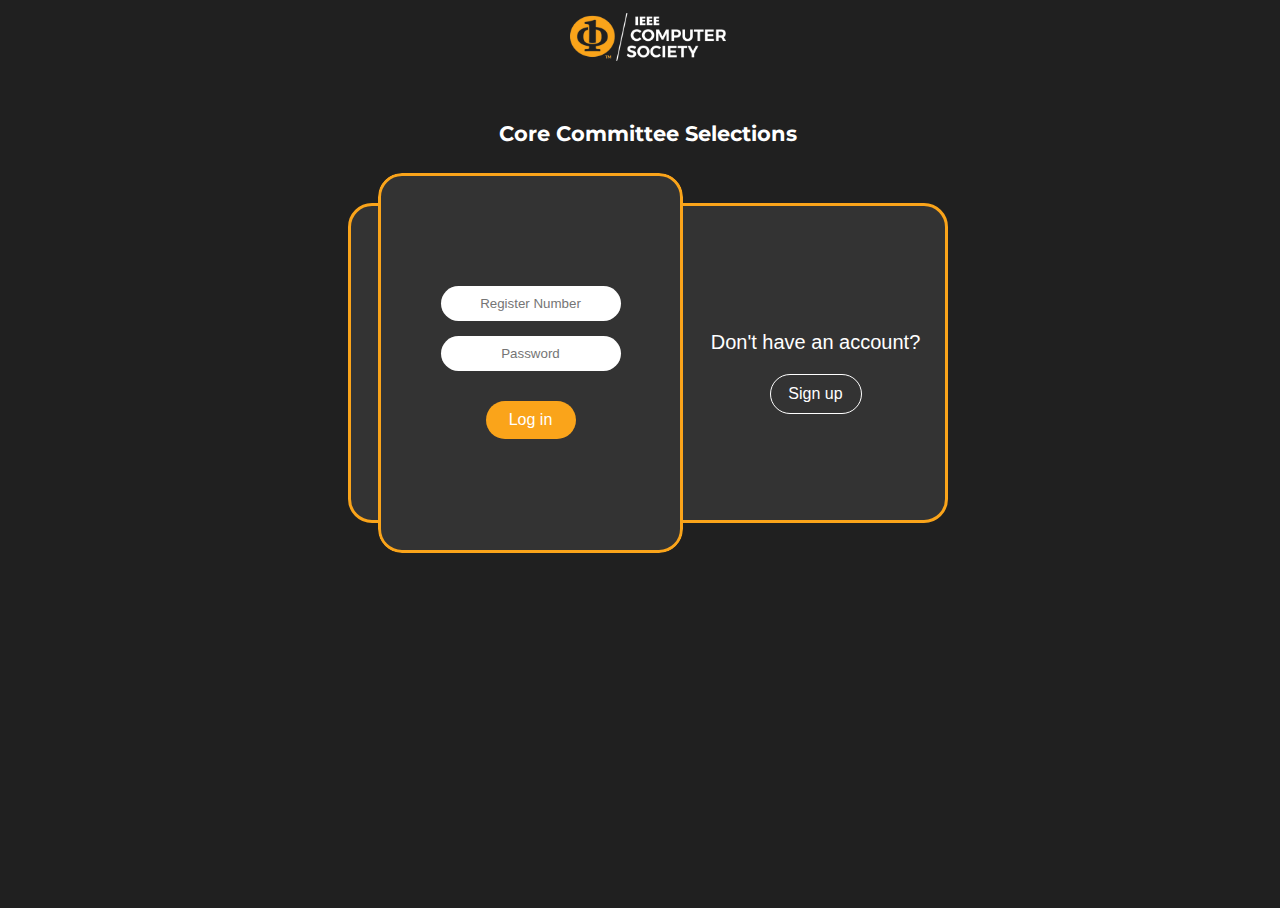
<file: index.html>
<!DOCTYPE html>
<html lang="en">
  <head>
    <meta charset="UTF-8" />
    <meta name="author" content="Aditya Menon" />
    <meta name="viewport" content="width=device-width, initial-scale=1.0" />
    <title>IEEECS | Selections</title>
    <link rel="stylesheet" href="style.css" />
    <link rel="icon" type="image/png" href="images/logoicon.png" />
    <link
      href="https://fonts.googleapis.com/css?family=Poppins:400,600,700"
      rel="stylesheet"
    />
    <link
      href="https://fonts.googleapis.com/css?family=Montserrat"
      rel="stylesheet"
    />
  </head>
  <body>
    <!-- partial:index.partial.html -->
    <div class="row" style="text-align: center;">
      <img src="images/ieeecsnew.png" id="mainlogo" />
    </div>
    <br />
    <!-- <table>
    <tr> -->
    <!-- <td id="leftcell"> -->
    <div class="outer">
      <div class="mycontainer">
        <div style="text-align: center;">
          <h2 class="Lheading">Core Committee Selections</h2>
        </div>
        <br />

        <div class="left">
          <object
            type="image/svg+xml"
            id="vector"
            data="images/illustration.svg"
          >
            Your browser does not support SVG
          </object>
        </div>
        <!-- </td> -->
        <!-- <td id="midcell"></td> -->
        <!-- <td id="rightcell"> -->
        <div class="right">
          <div class="container">
            <!-- <div class="box"></div> -->
            <div class="container-forms">
              <div class="container-info">
                <div class="info-item">
                  <div class="table">
                    <div class="table-cell">
                      <p>
                        Have an account?
                      </p>
                      <div class="btn">
                        Log in
                      </div>
                    </div>
                  </div>
                </div>
                <div class="info-item">
                  <div class="table">
                    <div class="table-cell">
                      <p>
                        Don't have an account?
                      </p>
                      <div class="btn">
                        Sign up
                      </div>
                    </div>
                  </div>
                </div>
              </div>
              <div class="container-form">
                <div class="form-item log-in">
                  <div class="table">
                    <div class="table-cell">
                      <input name="Username" placeholder="Register Number" />
                      <input
                        name="Password"
                        placeholder="Password"
                        type="Password"
                      />
                      <div class="btn">
                        Log in
                      </div>
                    </div>
                  </div>
                </div>
                <div class="form-item sign-up">
                  <div class="table">
                    <div class="table-cell">
                      <input
                        name="email"
                        placeholder="Email"
                        type="text"
                      /><input
                        name="fullName"
                        placeholder="Full Name"
                        type="text"
                      /><input
                        name="Username"
                        placeholder="Register Number"
                        type="text"
                      /><input
                        name="Password"
                        placeholder="Password"
                        type="Password"
                      />
                      <div class="btn">
                        Sign up
                      </div>
                    </div>
                  </div>
                </div>
              </div>
            </div>
          </div>
        </div>
      </div>
      <!-- </td>
  </tr>
</table> -->
      <div class="container" id="phone" style="text-align: center;">
        <div class="toggle" style="text-align: center;">
          <h2 class="Lheading">Core Committee Selections</h2>
        </div>
        <div class="row">
          <div class="phone_login">
            <h2 class="Sheading">Login</h2>
            <input name="Username" placeholder="Register Number" />
            <input name="Password" placeholder="Password" />
            <br />
            <div class="btn">
              Log in
            </div>
            <br />
            <br />
            <h4 style="color: white" id="reglink">
              Not Registered? Click <a href="register.html">Here</a>
            </h4>
          </div>
        </div>
      </div>
    </div>

    <!-- partial -->
    <script src="https://code.jquery.com/jquery-2.2.4.min.js"></script>
    <script src="script.js"></script>
  </body>
</html>
</file>
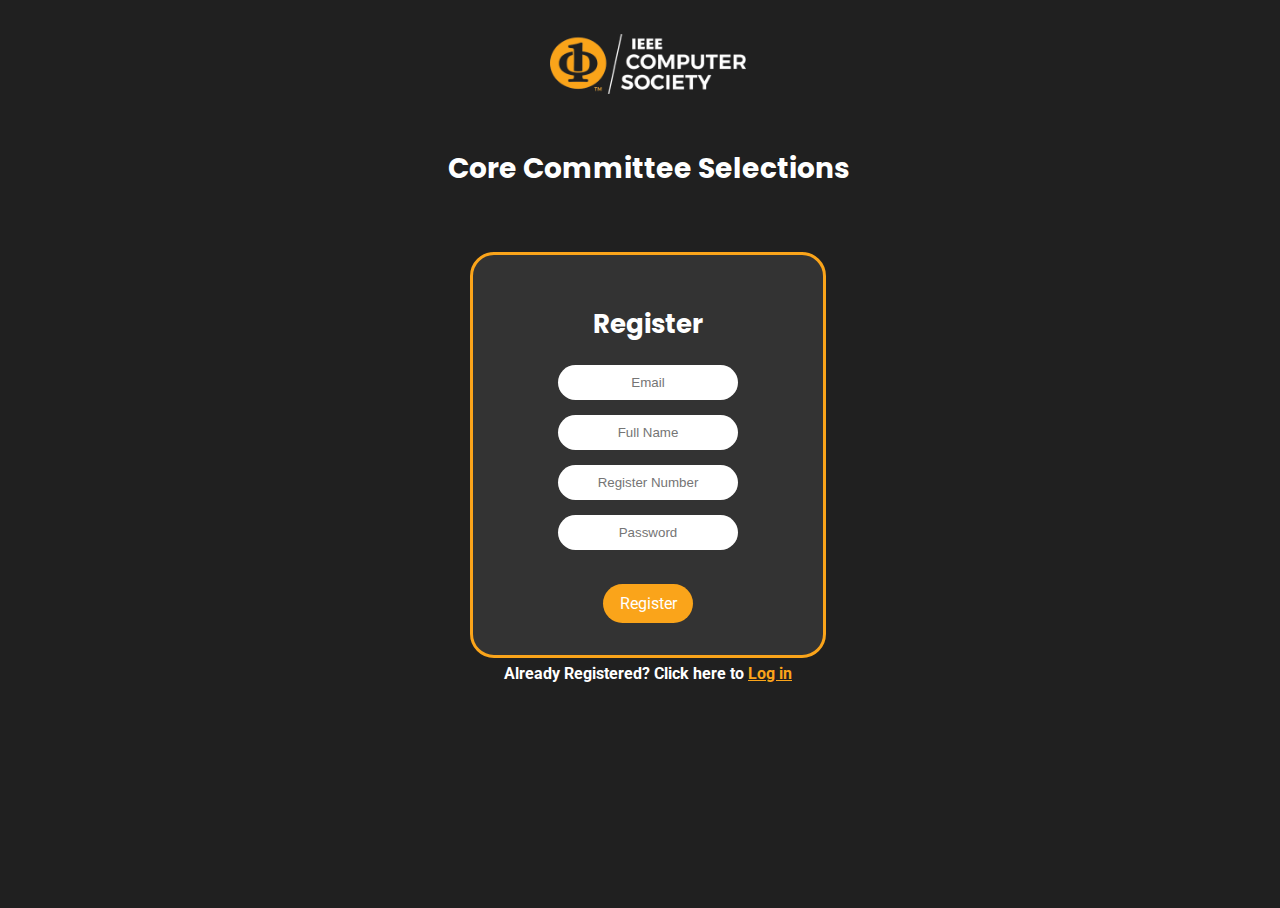
<file: register.html>
<!DOCTYPE html>
<html>
<head>
	<meta charset="UTF-8">
  <meta name="author" content="Aditya Menon">
  <meta name="viewport" content="width=device-width, initial-scale=1.0">
  <title>IEEECS | Selections</title>
  <link rel="stylesheet" href="register.css">
  <link rel="icon" type="image/png" href="images/logoicon.png">
  <link
      href="https://fonts.googleapis.com/css?family=Poppins:400,600,700"
      rel="stylesheet"
    />
    <link href='https://fonts.googleapis.com/css?family=Montserrat' rel='stylesheet'>
<body>
	<div class="row" style="text-align: center;">
			<img src="images/ieeecsnew.png" id="mainlogo">
	</div>
    <h2 class="Lheading">Core Committee Selections</h2>
    <br>
    <div class="container" id="phone" style="text-align: center;">
      <div class="row">
          <div class="phone_reg">
            <h2 class="Sheading">Register</h2>
            <input name="email" placeholder="Email" type="text" /><input name="fullName" placeholder="Full Name" type="text" /><input name="Username" placeholder="Register Number" type="text" /><input name="Password" placeholder="Password" type="Password" />
            <br>
            <div class="btn">
              Register
            </div>
            <br>
            <h4 style="color: white" id="reglink">Already Registered? Click here to <a href="index.html">Log in</a></h4>  
          </div>
      </div>
    </div>
</body>
</html>
</file>
<file: style.css>
@charset "UTF-8";
@media only screen and (max-width: 660px) {
  .phone_login {
    width: 80% !important;
  }
  input {
    width: 70% !important;
  }
  input:focus {
    width: 80% !important;
  }
}
@media only screen and (max-width: 880px) {
  /* table {
    display: none !important;
  } */

  .mycontainer {
    display: none;
    order: 2;
  }

  #phone {
    order: 1;
    /* z-index: 10; */
  }
  /*.phone_login
  {
  	width: 300px;
  	height: 350px;
  	top: 20% !important;
  	border-style: solid;
  	border-color: #FAA41A;
  	background-color: #333;
  	border-radius: 24px;
  	margin-right: auto;
  	margin-left: auto;
  }*/
  .Lheading {
    font-size: 24px !important;
  }
  #vector {
    display: none;
  }
  .left {
    display: none;
  }
  .right {
    width: 100% !important;
  }
  .phone_login {
    top: 10% !important;
  }
}
@media only screen and (min-width: 880px) and (max-width: 1290px) {
  .phone_login {
    display: none;
  }
  #phone {
    display: none;
  }
  #vector {
    display: none;
  }
  .left {
    display: none;
  }
  .right {
    width: 100%;
    text-align: center;
  }
  .container {
    top: 71% !important;
  }
  #reglink {
    display: none;
  }
  #leftcell {
    display: none;
  }
  .Lheading {
    /* padding-bottom: 15%;
    margin-bottom: 8%; */
  }
}
@media only screen and (min-width: 1290px) {
  .phone_login {
    display: none;
  }
  #phone {
    display: none;
  }
  .Lheading {
    margin-bottom: 0% !important;
  }
  table {
  }
}
@import url(https://fonts.googleapis.com/css?family=Oswald|Roboto);
*.focus {
  outline: 0;
}
body {
  /*background-image: url('images/grid2.png');*/
  position: absolute;
  left: 0;
  top: 0;
  width: 100%;
  height: 100%;
  font-family: "Roboto", sans-serif;
  background-color: #202020;
  overflow: hidden;
}
#mainlogo {
  height: 3em;
  position: relative;
  text-align: center;
  margin-top: 5px;
}
.table {
  display: table;
  width: 100%;
  height: 100%;
  border-style: none;
}

.table-cell {
  display: table-cell;
  vertical-align: middle;
  -moz-transition: all 0.5s;
  -o-transition: all 0.5s;
  -webkit-transition: all 0.5s;
  transition: all 0.5s;
  background-color: #333;
  border-style: solid;
  border-color: #faa41a;
  border-radius: 24px;
}

.container {
  position: relative;
  width: 600px;
  margin: auto;
  /* margin: 30px auto 0; */
  height: 320px;
  /*background-color: #FAA41A;*/
  /* top: 40%; */
  /* margin-top: 160px; */
  -moz-transition: all 0.5s;
  -o-transition: all 0.5s;
  -webkit-transition: all 0.5s;
  transition: all 0.5s;
}
@media (min-width: 1290px) {
  .container {
    /* margin-top: -65px !important; */
  }
}
.container .box {
  position: absolute;
  left: 0;
  top: 0;
  width: 100%;
  height: 100%;
  overflow: hidden;
}
.container .box:before,
.container .box:after {
  content: " ";
  position: absolute;
  left: 152px;
  top: 50px;
  background-color: #9297e0;
  transform: rotateX(52deg) rotateY(15deg) rotateZ(-38deg);
  width: 300px;
  height: 285px;
  -moz-transition: all 0.5s;
  -o-transition: all 0.5s;
  -webkit-transition: all 0.5s;
  transition: all 0.5s;
}
/*ARTIFACT TO BE REMOVED
.container .box:after {
  background-color: black;
  top: -100px;
  left: -100px;
  width: -100px;
  height: -100px;
}*/
.container .container-forms {
  position: relative;
}
.container .btn {
  cursor: pointer;
  text-align: center;
  margin: 0 auto;
  width: 60px;
  color: #fff;
  background-color: #faa41a;
  opacity: 1;
  -moz-transition: all 0.5s;
  -o-transition: all 0.5s;
  -webkit-transition: all 0.5s;
  transition: all 0.5s;
}
.container .btn:hover {
  opacity: 0.7;
}
.container .btn,
.container input {
  padding: 10px 15px;
}
/*INPUT BOXES*/
.container input {
  margin: 0 auto 15px;
  display: block;
  width: 150px;
  -moz-transition: all 0.3s;
  -o-transition: all 0.3s;
  -webkit-transition: all 0.3s;
  transition: all 0.3s;
  border-style: none;
  border-radius: 24px;
  text-align: center;
}
.container input:focus {
  width: 220px;
  background-color: #faa41a;
}
.container .container-forms .container-info {
  text-align: left;
  font-size: 0;
}
.container .container-forms .container-info .info-item {
  text-align: center;
  font-size: 16px;
  width: 300px;
  height: 320px;
  display: inline-block;
  vertical-align: top;
  color: #fff;
  opacity: 1;
  -moz-transition: all 0.3s;
  -o-transition: all 0.3s;
  -webkit-transition: all 0.3s;
  transition: all 0.3s;
}
.container .container-forms .container-info .info-item p {
  font-size: 20px;
  margin: 20px;
}
.container .container-forms .container-info .info-item .btn {
  background-color: transparent;
  border: 1px solid #fff;
}
.container .container-forms .container-info .info-item .table-cell {
  padding-right: 35px;
}
.container
  .container-forms
  .container-info
  .info-item:nth-child(2)
  .table-cell {
  padding-left: 35px;
  padding-right: 0;
}
.container .container-form {
  overflow: hidden;
  position: absolute;
  left: 30px;
  top: -30px;
  width: 305px;
  height: 380px;
  /*background-color: #333;
  border-style: solid;
  border-color: #FAA41A;*/
  background: transparent;
  /*background-color: #333*/
  /* box-shadow: 0 0 15px 0 rgba(0, 0, 0, 0.2);*/
  -moz-transition: all 0.75s;
  -o-transition: all 0.75s;
  -webkit-transition: all 0.75s;
  transition: all 0.75s;
}
.container .container-form:before {
  content: "✔";
  position: absolute;
  left: 160px;
  top: -50px;
  color: #5356ad;
  font-size: 130px;
  opacity: 0;
  -moz-transition: all 0.75s;
  -o-transition: all 0.75s;
  -webkit-transition: all 0.75s;
  transition: all 0.75s;
  background-color: #333;
}
.container .container-form .btn {
  position: relative;
  /*box-shadow: 0 0 10px 1px #ff73b3;*/
  margin-top: 30px;
}
.container .form-item {
  position: absolute;
  left: 0;
  top: 0;
  width: 100%;
  height: 100%;
  opacity: 1;
  -moz-transition: all 0.75s;
  -o-transition: all 0.75s;
  -webkit-transition: all 0.75s;
  transition: all 0.75s;
}
.container .form-item.sign-up {
  position: absolute;
  left: -100%;
  opacity: 0;
}
.container.log-in .box:before {
  position: absolute;
  left: 180px;
  top: 62px;
  height: 265px;
}
.container.log-in .box:after {
  top: 22px;
  left: 192px;
  width: 324px;
  height: 220px;
}
.container.log-in .container-form {
  left: 265px;
}
.container.log-in .container-form .form-item.sign-up {
  left: 0;
  opacity: 1;
}
.container.log-in .container-form .form-item.log-in {
  left: -100%;
  opacity: 0;
}
.container.active {
  width: 260px;
  height: 140px;
  margin-top: -70px;
}
.container.active .container-form {
  left: 30px;
  width: 200px;
  height: 200px;
}
.container.active .container-form:before {
  content: "✔";
  position: absolute;
  left: 51px;
  top: 5px;
  color: #5356ad;
  font-size: 130px;
  opacity: 1;
}
.container.active input,
.container.active .btn,
.container.active .info-item {
  display: none;
  opacity: 0;
  padding: 0px;
  margin: 0 auto;
  height: 0;
}
.container.active .form-item {
  height: 100%;
}
.container.active .container-forms .container-info .info-item {
  height: 0%;
  opacity: 0;
}

/*.rabbit {
  width: 50px;
  height: 50px;
  position: absolute;
  bottom: 20px;
  right: 20px;
  z-index: 3;
  fill: #fff;
}*/

.btn {
  background-color: #faa41a;
  border-radius: 25px;
}
.btn:hover {
  background-color: #faa41a;
}
.container.btn:focus {
  background-color: #42f57b;
}
.form-item {
  border-radius: 24px;
}
.container-form {
  border-radius: 24px;
}
.Lheading {
  font-family: "Montserrat" !important;
  color: white;
  font-size: 1.3em !important;
  font-weight: bold;
  text-align: center;
  /* margin-top: 50px; */
}
.Sheading {
  font-family: "Montserrat" !important;
  color: white;
  font-size: 26px;
  text-align: center;
  margin-top: 50px;
}
.phone_login {
  position: relative;
  z-index: 10;
  width: 250px;
  height: 320px;
  border-style: solid;
  border-color: #faa41a;
  background-color: #333;
  border-radius: 24px;
  /* margin-left: 5%;
  margin-right: 5%; */
  margin: auto;
  /*transform: translate(-1%,-25%);*/
}
a {
  color: #faa41a;
}
#reglink {
  margin-left: 5% !important;
  margin-right: 5% !important;
}

@media (max-width: 650px) {
  .container {
    width: 100% !important;
  }
}
@media (max-width: 330px) {
  .Lheading {
    margin-top: 40px;
    font-size: 23px;
  }
}
#vector {
  height: 400px;
  width: 550px;
}
/* table {
  z-index: 1;
  margin-top: 6%;
  margin-left: 5%;
  margin-right: 5%;
  bottom: 10%;
}
#leftcell {
  width: 50%;
}
#rightcell {
  width: 50%;
} */
#reglink {
  font-family: "Montserrat" !important;
  top: 1%;
}
.left {
  float: left;
  width: 50%;
  text-align: center;
}
.right {
  float: left;
  text-align: center;
}

#phone {
  /* display: none; */
  position: absolute;
  top: 40%;
  left: 50%;
  transform: translate(-50%, -50%);
}
.Lheading {
  margin: 3% !important;
}
</file>
<file: register.css>
@charset "UTF-8";

@import url(https://fonts.googleapis.com/css?family=Oswald|Roboto);
@media only screen and (max-width: 700px) 
{
  .Lheading
  {
    font-size: 24px !important;
    margin-bottom: 8% !important;
  }
}
*.focus
{
  outline: 0;
}
body {
  /*background-image: url('images/grid2.png');*/
  position: absolute;
  left: 0;
  top: 0;
  width: 100%;
  height: 100%;
  font-family: "Roboto", sans-serif;
  background-color: #202020;
  overflow: hidden;
}
#mainlogo
{
  height: 60px;
  position: relative;
  text-align: center;
  margin-top: 2%;
}
.table {
  display: table;
  width: 100%;
  height: 100%;
  border-style: none;
}

.table-cell {
  display: table-cell;
  vertical-align: middle;
  -moz-transition: all 0.5s;
  -o-transition: all 0.5s;
  -webkit-transition: all 0.5s;
  transition: all 0.5s;
  background-color: #333;
  border-style: solid;
  border-color: #FAA41A;
  border-radius: 24px;
}

.container {
  position: relative;
  width: 600px;
  margin: 30px auto 0;
  height: 320px;
  /*background-color: #FAA41A;*/
  top: 20%;
  margin-top: -160px;
  -moz-transition: all 0.5s;
  -o-transition: all 0.5s;
  -webkit-transition: all 0.5s;
  transition: all 0.5s;
}
.container .box {
  position: absolute;
  left: 0;
  top: 0;
  width: 100%;
  height: 100%;
  overflow: hidden;
}
.container .box:before, .container .box:after {
  content: " ";
  position: absolute;
  left: 152px;
  top: 50px;
  background-color: #9297e0;
  transform: rotateX(52deg) rotateY(15deg) rotateZ(-38deg);
  width: 300px;
  height: 285px;
  -moz-transition: all 0.5s;
  -o-transition: all 0.5s;
  -webkit-transition: all 0.5s;
  transition: all 0.5s;
}
/*ARTIFACT TO BE REMOVED
.container .box:after {
  background-color: black;
  top: -100px;
  left: -100px;
  width: -100px;
  height: -100px;
}*/
.container .container-forms {
  position: relative;
}
.container .btn {
  cursor: pointer;
  text-align: center;
  margin: 0 auto;
  width: 60px;
  color: #fff;
  background-color: #FAA41A;
  opacity: 1;
  -moz-transition: all 0.5s;
  -o-transition: all 0.5s;
  -webkit-transition: all 0.5s;
  transition: all 0.5s;
}
.container .btn:hover {
  opacity: 0.7;

}
.container .btn, .container input {
  padding: 10px 15px;
}
/*INPUT BOXES*/
.container input {
  margin: 0 auto 15px;
  display: block;
  width: 150px;
  -moz-transition: all 0.3s;
  -o-transition: all 0.3s;
  -webkit-transition: all 0.3s;
  transition: all 0.3s;
  border-style: none;
  border-radius: 24px;
  text-align: center;
}
.container input:focus
{
  width: 220px;
  background-color: #FAA41A;

}
.container .container-forms .container-info {
  text-align: left;
  font-size: 0;
}
.container .container-forms .container-info .info-item {
  text-align: center;
  font-size: 16px;
  width: 300px;
  height: 320px;
  display: inline-block;
  vertical-align: top;
  color: #fff;
  opacity: 1;
  -moz-transition: all 0.3s;
  -o-transition: all 0.3s;
  -webkit-transition: all 0.3s;
  transition: all 0.3s;
}
.container .container-forms .container-info .info-item p {
  font-size: 20px;
  margin: 20px;
}
.container .container-forms .container-info .info-item .btn {
  background-color: transparent;
  border: 1px solid #fff;
}
.container .container-forms .container-info .info-item .table-cell {
  padding-right: 35px;
}
.container .container-forms .container-info .info-item:nth-child(2) .table-cell {
  padding-left: 35px;
  padding-right: 0;
}
.container .container-form {
  overflow: hidden;
  position: absolute;
  left: 30px;
  top: -30px;
  width: 305px;
  height: 380px;
  /*background-color: #333;
  border-style: solid;
  border-color: #FAA41A;*/
  background: transparent;
  /*background-color: #333*/
 /* box-shadow: 0 0 15px 0 rgba(0, 0, 0, 0.2);*/
  -moz-transition: all 0.75s;
  -o-transition: all 0.75s;
  -webkit-transition: all 0.75s;
  transition: all 0.75s;
}

.btn
{
  background-color: #FAA41A;
  border-radius: 25px;
}

.container.btn:focus
{
	background-color: #42f57b;
}
.form-item{
  border-radius:24px;
}
.container-form{
  border-radius:24px;
}
.Lheading
{
  font-family: "Poppins" !important;
  color: white;
  font-size: 28px;
  text-align: center;
  margin-top: 50px;
}
.Sheading
{
  font-family: "Poppins" !important;
  color: white;
  font-size: 26px;
  text-align: center;
  margin-top: 50px;
}
.phone_login
{
	width: 300px;
	height: 320px;
	top: 20% !important;
	border-style: solid;
	border-color: #FAA41A;
	background-color: #333;
	border-radius: 24px;
	margin-right: auto;
	margin-left: auto;
}
a
{
	color: #FAA41A;
}
.phone_reg
{
	background-color: #333;
	width: 350px;
	height: 400px;
	/* margin-left:2% !important;
  margin-right: 2% !important; */
  margin: auto;
	border-radius: 24px;
	border-style: solid;
	border-color: #FAA41A;
}
@media(max-width:650px){
  .container{
    width:100% !important;
  }
}
</file>
